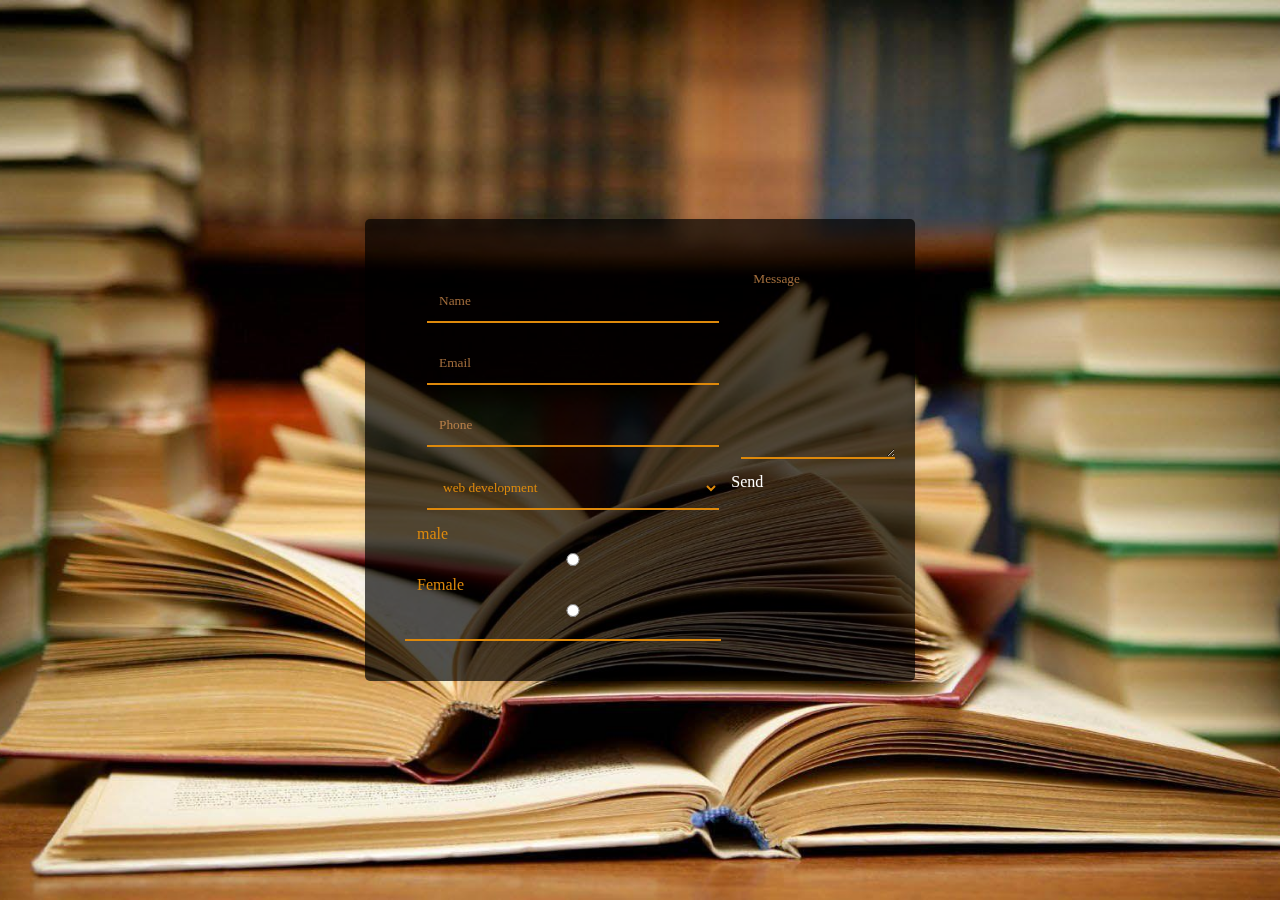
<file: form/index.html>
<!DOCTYPE html>
<html lang="en">
<head>
    <meta charset="UTF-8">
    <meta name="viewport" content="width=device-width, initial-scale=1.0">
    <title>Document</title>
    <link rel="stylesheet" href="style.css">
</head>
<body>
    <div class="wrapper">
        <div class="contact-form">
            <div class="input-fields">
                <input type="text" class="input" placeholder="Name">
                <input type="text" class="input" placeholder="Email">
                <input type="text" class="input" placeholder="Phone">
                <select name="input" class="input" id="">
                    <option value="">web development</option>
                    <option value="">graphics</option>
                    <option value="">digital marketing</option>
                </select>
                <div class="radio">
                <label for="male">male</label><input type="radio" class="input" value="male">
                <label for="female">Female</label><input type="radio" class="input" value="female">
                </div>
                   </div>
            
            <div class="msg">
                <textarea placeholder="Message"></textarea>
                <div class="btn"><a style="text-decoration: none;  color: white;" href="https://www.facebook.com/SaylaniMassITTraining/">Send</a></div>
            </div>
        </div>
    </div>
</body>
</html>
</file>
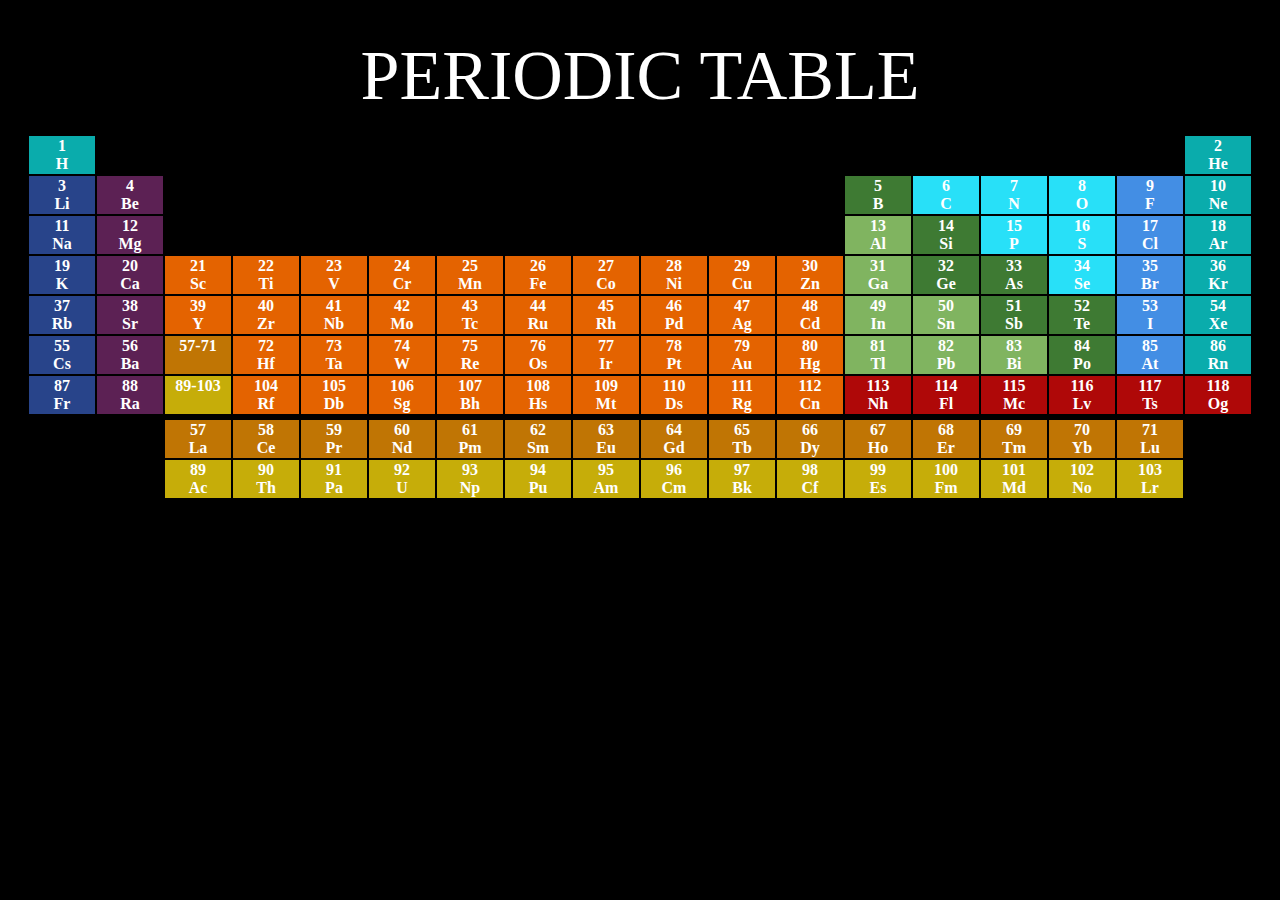
<file: periodic table/index.html>
<!DOCTYPE html>
<html lang="en">
<head>
    <meta charset="UTF-8">
    <meta name="viewport" content="width=device-width, initial-scale=1.0">
    <title>Document</title>
    <link rel="stylesheet" href="tablestyle.css" type="text/css">
</head>
<body>
    <br>
<center>
    <br>
    <h class="heading">PERIODIC TABLE</h>
    <br> <br>
    <table>
      <tr>
        <td class="color1">1<br>H</td>
        <td colspan="16" class="none"></td>
        <td class="color1">2<br>He</td>
      </tr>

      <tr>
        <td class="color2">3<br>Li</td>
        <td class="color3">4<br>Be</td>
        <td class="none" colspan="10"></td>
        <td class="color5">5<br>B</td>
        <td class="color6">6<br>C</td>
        <td class="color6">7<br>N</td>
        <td class="color6">8<br>O</td>
        <td class="color9">9<br>F</td>
        <td class="color1">10<br>Ne</td>
      </tr>

      <tr>
        <td class="color2">11<br>Na</td>
        <td class="color3">12<br>Mg</td>
        <td class="none" colspan="10"></td>
        <td class="color11">13<br>Al</td>
        <td class="color5">14<br>Si</td>
        <td class="color6">15<br>P</td>
        <td class="color6">16<br>S</td>
        <td class="color9">17<br>Cl</td>
        <td class="color1">18<br>Ar</td>
      </tr>

      <tr>
        <td class="color2">19<br>K</td>
        <td class="color3">20<br>Ca</td>
        <td class="color4">21<br>Sc</td>
        <td class="color4">22<br>Ti</td>
        <td class="color4">23<br>V</td>
        <td class="color4">24<br>Cr</td>
        <td class="color4">25<br>Mn</td>
        <td class="color4">26<br>Fe</td>
        <td class="color4">27<br>Co</td>
        <td class="color4">28<br>Ni</td>
        <td class="color4">29<br>Cu</td>
        <td class="color4">30<br>Zn</td>
        <td class="color11">31<br>Ga</td>
        <td class="color5">32<br>Ge</td>
        <td class="color5">33<br>As</td>
        <td class="color6">34<br>Se</td>
        <td class="color9">35<br>Br</td>
        <td class="color1">36<br>Kr</td>
      </tr>

      <tr>
        <td class="color2">37<br>Rb</td>
        <td class="color3">38<br>Sr</td>
        <td class="color4">39<br>Y</td>
        <td class="color4">40<br>Zr</td>
        <td class="color4">41<br>Nb</td>
        <td class="color4">42<br>Mo</td>
        <td class="color4">43<br>Tc</td>
        <td class="color4">44<br>Ru</td>
        <td class="color4">45<br>Rh</td>
        <td class="color4">46<br>Pd</td>
        <td class="color4">47<br>Ag</td>
        <td class="color4">48<br>Cd</td>
        <td class="color11">49<br>In</td>
        <td class="color11">50<br>Sn</td>
        <td class="color5">51<br>Sb</td>
        <td class="color5">52<br>Te</td>
        <td class="color9">53<br>I</td>
        <td class="color1">54<br>Xe</td>
      </tr>

      <tr>
        <td class="color2">55<br>Cs</td>
        <td class="color3">56<br>Ba</td>
        <td class="color8">57-71<br>&nbsp;</td>
        <td class="color4">72<br>Hf</td>
        <td class="color4">73<br>Ta</td>
        <td class="color4">74<br>W</td>
        <td class="color4">75<br>Re</td>
        <td class="color4">76<br>Os</td>
        <td class="color4">77<br>Ir</td>
        <td class="color4">78<br>Pt</td>
        <td class="color4">79<br>Au</td>
        <td class="color4">80<br>Hg</td>
        <td class="color11">81<br>Tl</td>
        <td class="color11">82<br>Pb</td>
        <td class="color11">83<br>Bi</td>
        <td class="color5">84<br>Po</td>
        <td class="color9">85<br>At</td>
        <td class="color1">86<br>Rn</td>
      </tr>

      <tr>
        <td class="color2">87<br>Fr</td>
        <td class="color3">88<br>Ra</td>
        <td class="color10">89-103<br>&nbsp;</td>
        <td class="color4">104<br>Rf</td>
        <td class="color4">105<br>Db</td>
        <td class="color4">106<br>Sg</td>
        <td class="color4">107<br>Bh</td>
        <td class="color4">108<br>Hs</td>
        <td class="color4">109<br>Mt</td>
        <td class="color4">110<br>Ds</td>
        <td class="color4">111<br>Rg</td>
        <td class="color4">112<br>Cn</td>
        <td class="color7">113<br>Nh</td>
        <td class="color7">114<br>Fl</td>
        <td class="color7">115<br>Mc</td>
        <td class="color7">116<br>Lv</td>
        <td class="color7">117<br>Ts</td>
        <td class="color7">118<br>Og</td>
      </tr>

      <tr>
        <td class="none"></td>
      </tr>

      <tr>
        <td class="none" colspan="2" rowspan="2"></td>
        <td class="color8">57<br>La</td>
        <td class="color8">58<br>Ce</td>
        <td class="color8">59<br>Pr</td>
        <td class="color8">60<br>Nd</td>
        <td class="color8">61<br>Pm</td>
        <td class="color8">62<br>Sm</td>
        <td class="color8">63<br>Eu</td>
        <td class="color8">64<br>Gd</td>
        <td class="color8">65<br>Tb</td>
        <td class="color8">66<br>Dy</td>
        <td class="color8">67<br>Ho</td>
        <td class="color8">68<br>Er</td>
        <td class="color8">69<br>Tm</td>
        <td class="color8">70<br>Yb</td>
        <td class="color8">71<br>Lu</td>
        <td class="none" colspan="1" rowspan="1"></td>
       
      </tr>

      <tr>
        <td class="color10">89<br>Ac</td>
        <td class="color10">90<br>Th</td>
        <td class="color10">91<br>Pa</td>
        <td class="color10">92<br>U</td>
        <td class="color10">93<br>Np</td>
        <td class="color10">94<br>Pu</td>
        <td class="color10">95<br>Am</td>
        <td class="color10">96<br>Cm</td>
        <td class="color10">97<br>Bk</td>
        <td class="color10">98<br>Cf</td>
        <td class="color10">99<br>Es</td>
        <td class="color10">100<br>Fm</td>
        <td class="color10">101<br>Md</td>
        <td class="color10">102<br>No</td>
        <td class="color10">103<br>Lr</td>
      </tr>
    </table>
</center>
  
</body>
</html>
</file>
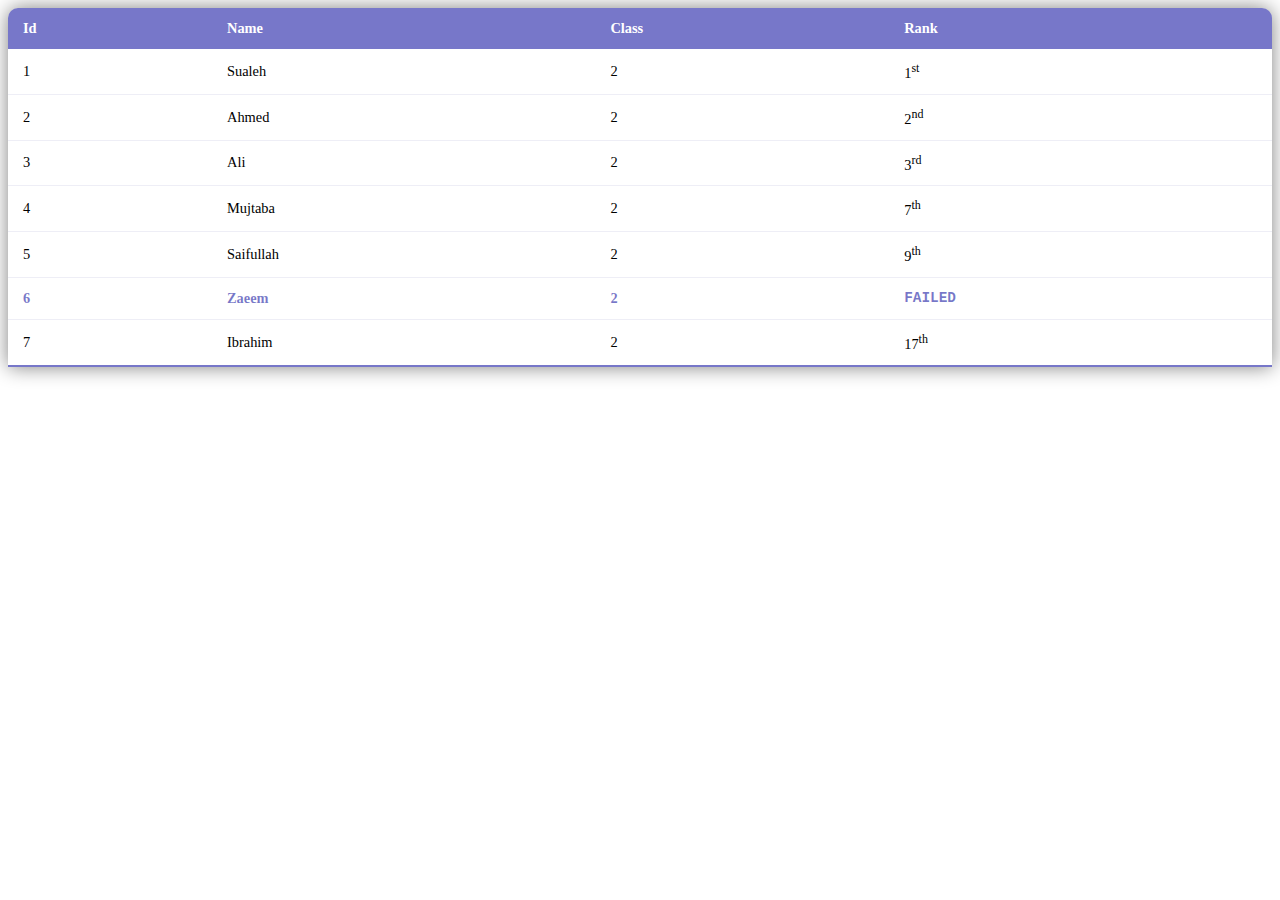
<file: table/index.html>
<!Doctype html>

<head>
<style>
.table-content{
    
    border-collapse:collapse ;
    margin:25px,0;
    font-size :0.9em;
    width:100%;
    border-radius: 10px 10px 0 0;
    overflow:hidden;
    box-shadow: 0 0 20px gray;

}

.table-content thead tr{
    
    background-color:#0098;
    color:white;
    text-align:left;
    font-weight:bold;
}

.table-content th,
.table-content td{
    
    padding:12px 15px;
    
}

.table-content tbody tr{
    
    border-bottom: 1px solid #0071;
}

.table-content tbody tr:last-of-type{
    
    border-bottom: 2px solid #0098;
}

.active {
    
    font-weight: bold;
    color: #0098;
    
}
</style>
</head>

<body>

<table class="table-content">

<thead>

<tr>
<th>Id</th>
<th>Name</th>
<th>Class</th>
<th>Rank</th>
</tr>

</thead>
<tbody>

<tr>
<td>1</td>
<td>Sualeh</td>
<td>2</td>
<td>1<sup>st</sup></td>
</tr>

<tr>
<td>2</td>
<td>Ahmed</td><td>2</td>
<td>2<sup>nd</sup></td>
</tr>

<tr>
<td>3</td>
<td>Ali</td><td>2</td>
<td>3<sup>rd</sup></td>
</tr>

<tr>
<td>4</td>
<td>Mujtaba</td>
<td>2</td>
<td>7<sup>th</sup></td>
</tr>

<tr>
<td>5</td>
<td>Saifullah</td><td>2</td>
<td>9<sup>th</sup></td>
</tr>


<tr class="active">
<td>6</td>
<td>Zaeem</td>
<td>2</td>
<td style="font-family:Courier;">FAILED</td>
</tr>

<tr>
<td>7</td>
<td>Ibrahim</td>
<td>2</td>
<td>17<sup>th</sup></td>
</tr>
</tbody>

</table>

</body>

</html>
</file>
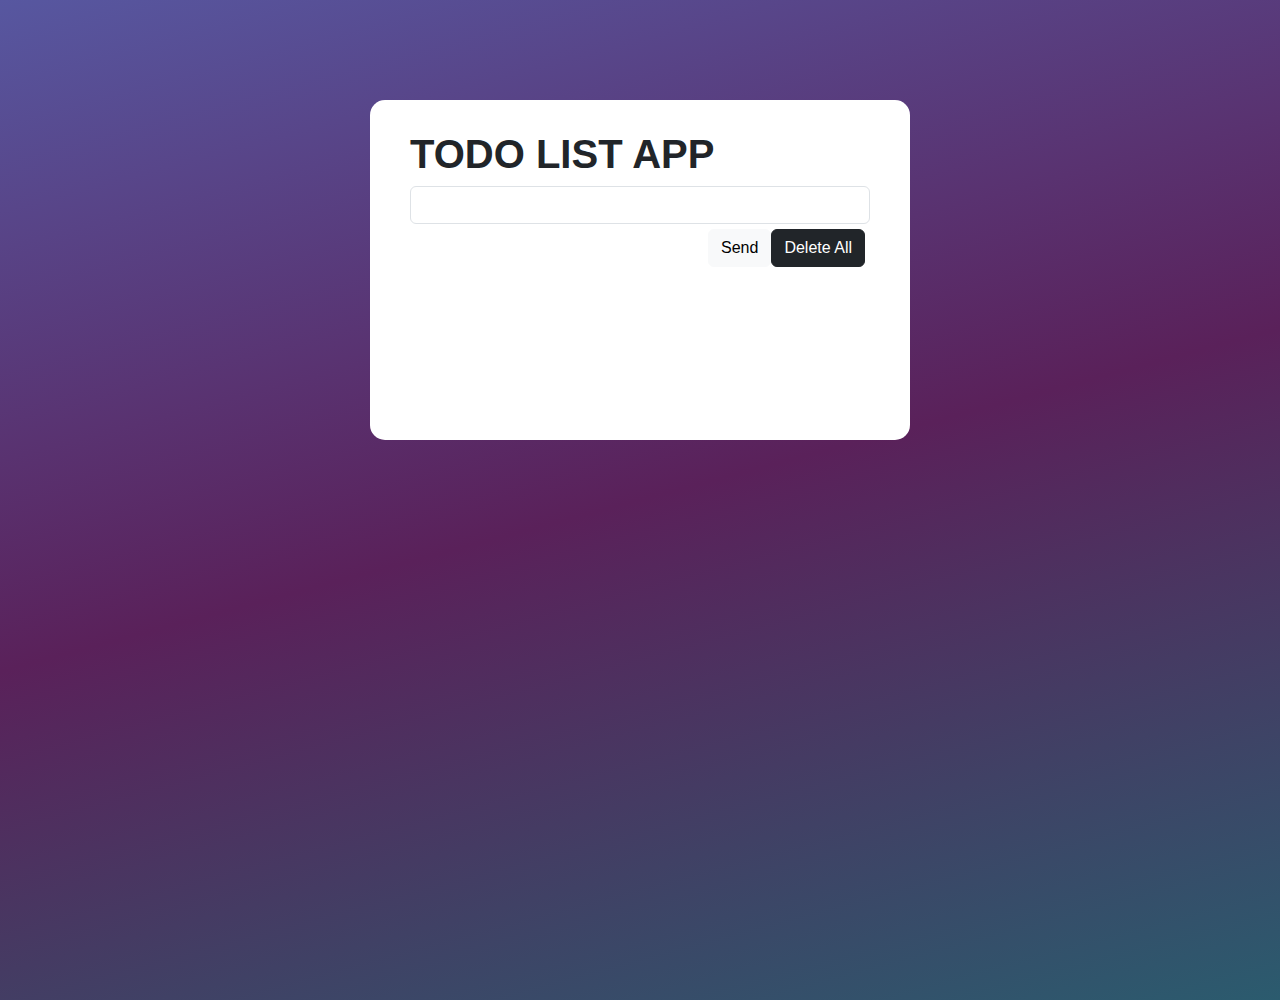
<file: todoAppJs/index.html>
<!DOCTYPE html>
<html lang="en">

<head>
    <meta charset="UTF-8">
    <meta name="viewport" content="width=device-width, initial-scale=1.0">
    <title>Document</title>
    <link rel="stylesheet" href="style.css">
    <!-- Latest compiled and minified CSS -->
    <link href="https://cdn.jsdelivr.net/npm/bootstrap@5.3.2/dist/css/bootstrap.min.css" rel="stylesheet">
</head>

<body>
    <div class="container">
        <div class="to-do">
            <h1>TODO LIST APP</h1>
            <input type="text" class="form-control" name="" id="inp" class="inp">
            <div class="forButtons">
                <button class="btn btn-light" onclick="foo();">Send</button>
                <button class="btn btn-dark" onclick="deleteall()">Delete All</button>
            </div>
            <div class="ulDiv">
                <ul id="ul">
                    
                </ul>
            </div>
        </div>

        <!-- Latest compiled JavaScript -->
        <script src="https://cdn.jsdelivr.net/npm/bootstrap@5.3.2/dist/js/bootstrap.bundle.min.js"></script>

        <script src="app.js"></script>
    </div>

</body>

</html>
</file>
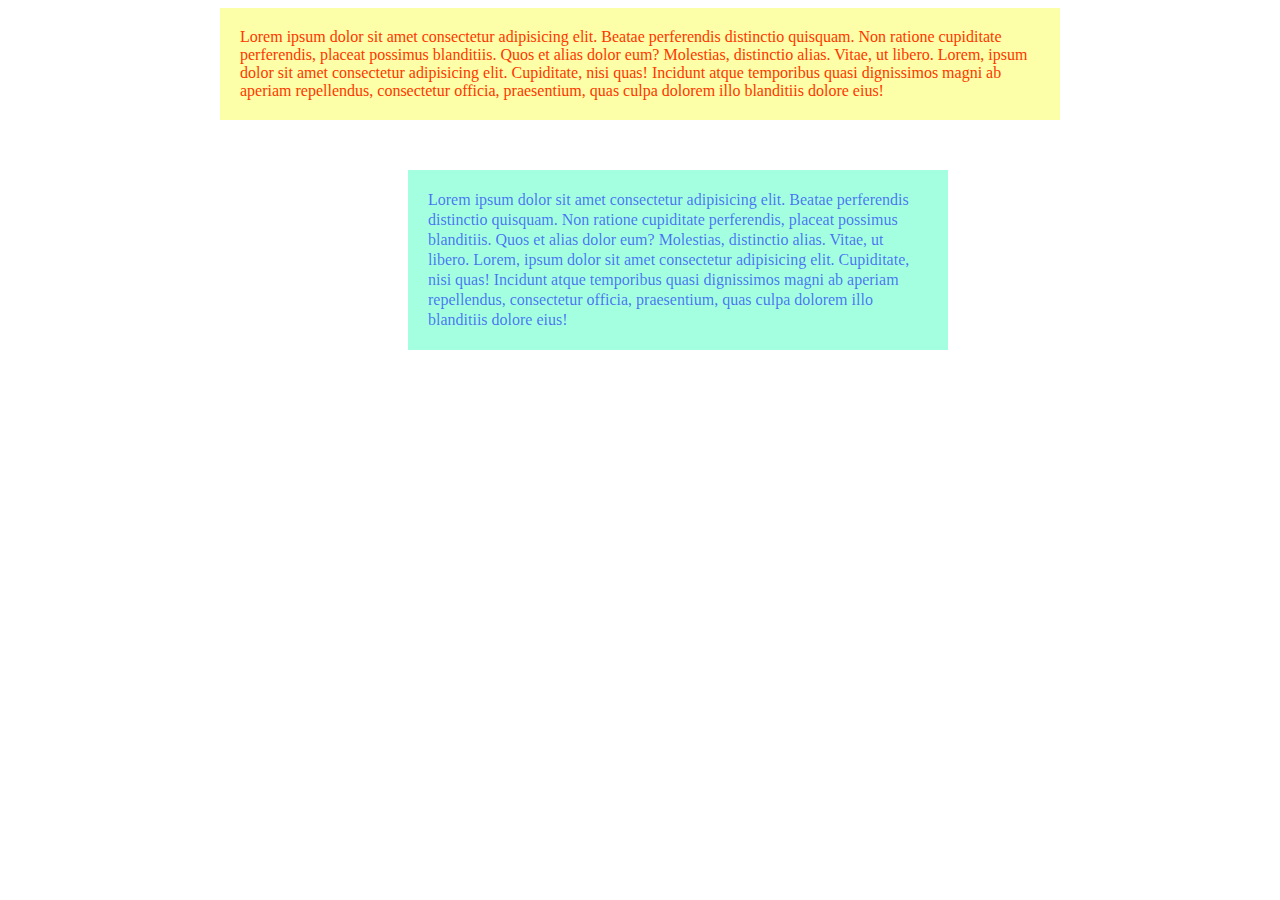
<file: form/practice.html>
<!DOCTYPE html>
<html lang="en">
<head>
    <meta charset="UTF-8">
    <meta name="viewport" content="width=device-width, initial-scale=1.0">
    <title>Document</title>
    <style>
        .p1{
            background-color: rgba(127, 255, 212, 0.719);
            color: rgba(0, 0, 255, 0.566);
            width: 500px;
            margin: 50px 400px 50px 400px;
            padding: 20px;
            line-height: 20px;
        }

        .p2{
            background-color: rgba(251, 255, 127, 0.689);
            color: rgba(255, 55, 0);
            width: 800px;
            margin: auto;
            padding: 20px;
        }
    </style>
</head>
<body>
    <p class="p2">Lorem ipsum dolor sit amet consectetur adipisicing elit. Beatae perferendis distinctio quisquam. Non ratione cupiditate perferendis, placeat possimus blanditiis. Quos et alias dolor eum? Molestias, distinctio alias. Vitae, ut libero.
        Lorem, ipsum dolor sit amet consectetur adipisicing elit. Cupiditate, nisi quas! Incidunt atque temporibus quasi dignissimos magni ab aperiam repellendus, consectetur officia, praesentium, quas culpa dolorem illo blanditiis dolore eius!

    </p>

    <p class="p1">Lorem ipsum dolor sit amet consectetur adipisicing elit. Beatae perferendis distinctio quisquam. Non ratione cupiditate perferendis, placeat possimus blanditiis. Quos et alias dolor eum? Molestias, distinctio alias. Vitae, ut libero.
        Lorem, ipsum dolor sit amet consectetur adipisicing elit. Cupiditate, nisi quas! Incidunt atque temporibus quasi dignissimos magni ab aperiam repellendus, consectetur officia, praesentium, quas culpa dolorem illo blanditiis dolore eius!
        
    </p>
</body>
</html>
</file>
<file: form/style.css>
*{
    margin: 0;
    padding: 0;
    box-sizing: border-box;
    outline: none;
    font-family: Georgia, 'Times New Roman', Times, serif;
}

body{

    background: url(wp2036002.jpg) no-repeat top center;
    background-size: cover;
    height: 100vh;
}
.wrapper{
    position: fixed;
    top: 50%;
    width: 100%;
    padding: 0 20px;
    transform: translateY(-50%);
}

.contact-form{
    max-width: 550px;
    margin: 0 auto;
    background: rgba(0, 0, 0, 0.683);
    padding: 30px;
    border-radius: 5px;
    display: flex;
    box-shadow: 0 0 10px rgba(0, 0, 0, 0.048);
}

.input-fields{
    display: flex;
    flex-direction: column;
    margin-right: 5%;
}

.input-fields,
.msg{
     width: 50%;

}
.input-fields, .input,
 .msg textarea{
    margin: 10px;
    background: transparent;
    border: 0;
    border-bottom: 2px solid rgb(222, 137, 11);
    padding: 12px;
    color:  rgb(222, 137, 11);
    width: 100%;

}

.msg textarea{
    height: 200px;
}

.radio{
    margin-top: 5px;
   
}

::-webkit-input-placeholder{
    color:  rgba(230, 155, 85, 0.694);
}
</file>
<file: periodic table/tablestyle.css>
*{
  margin: 0;
  background-color: black;
  font-family:cursive;
}


.heading{
  font-size: 70px;
  color: white;
}

td{
    color: white;
    text-align: center;
    width: 5vw;
    font-weight: 700;
    size: 12px;
}

.none{

    border: none;
}

.color1{

    background-color: rgba(12, 205, 205, 0.84);

}

.color2{

    background-color: rgba(58, 99, 201, 0.687);
}

.color3{

    background-color: rgb(92, 33, 84);
}

.color4{

    background-color: rgb(228, 99, 0);
}

.color5{

    background-color: rgb(62, 122, 51);
}

.color6{

    background-color: rgb(40, 224, 248);
}

.color7{

    background-color: rgb(175, 8, 8);
}

.color8{

    background-color: rgb(192, 117, 4);
}

.color9{

    background-color: rgb(67, 142, 228);
}

.color10{

    background-color: rgb(198, 173, 9);
}

.color11{

    background-color: rgb(128, 180, 96);
}

td:hover {
    filter: brightness(200%);
    color: black;
    cursor: pointer;
}
</file>
<file: todoAppJs/style.css>
* {
    margin: 0;
    padding: 0;
    font-family: 'poppins', sans-serif;
    box-sizing: border-box;
}

body {
    width: 100%;
    min-height: 100vh;
    background: linear-gradient(165deg, rgb(87, 87, 160), rgb(90, 33, 90), rgb(43, 91, 110));
}

.to-do {
    width: 100%;
    max-width: 540px;
    background-color: white;
    margin: 100px auto;
    padding: 30px 40px 200px;
    border-radius: 15px;
}

.forButtons{
    display: flex;
    margin: 5px;
    float: right;
}

.ulDiv{
    display: block;
}

.list{
    list-style: none;
}

.to-do h1{
    font-weight: bolder;
}

#del{
    padding: 5px;
    margin: 5px;
}

#upd{
    padding: 5px;
    margin: 5px;
}
</file>
